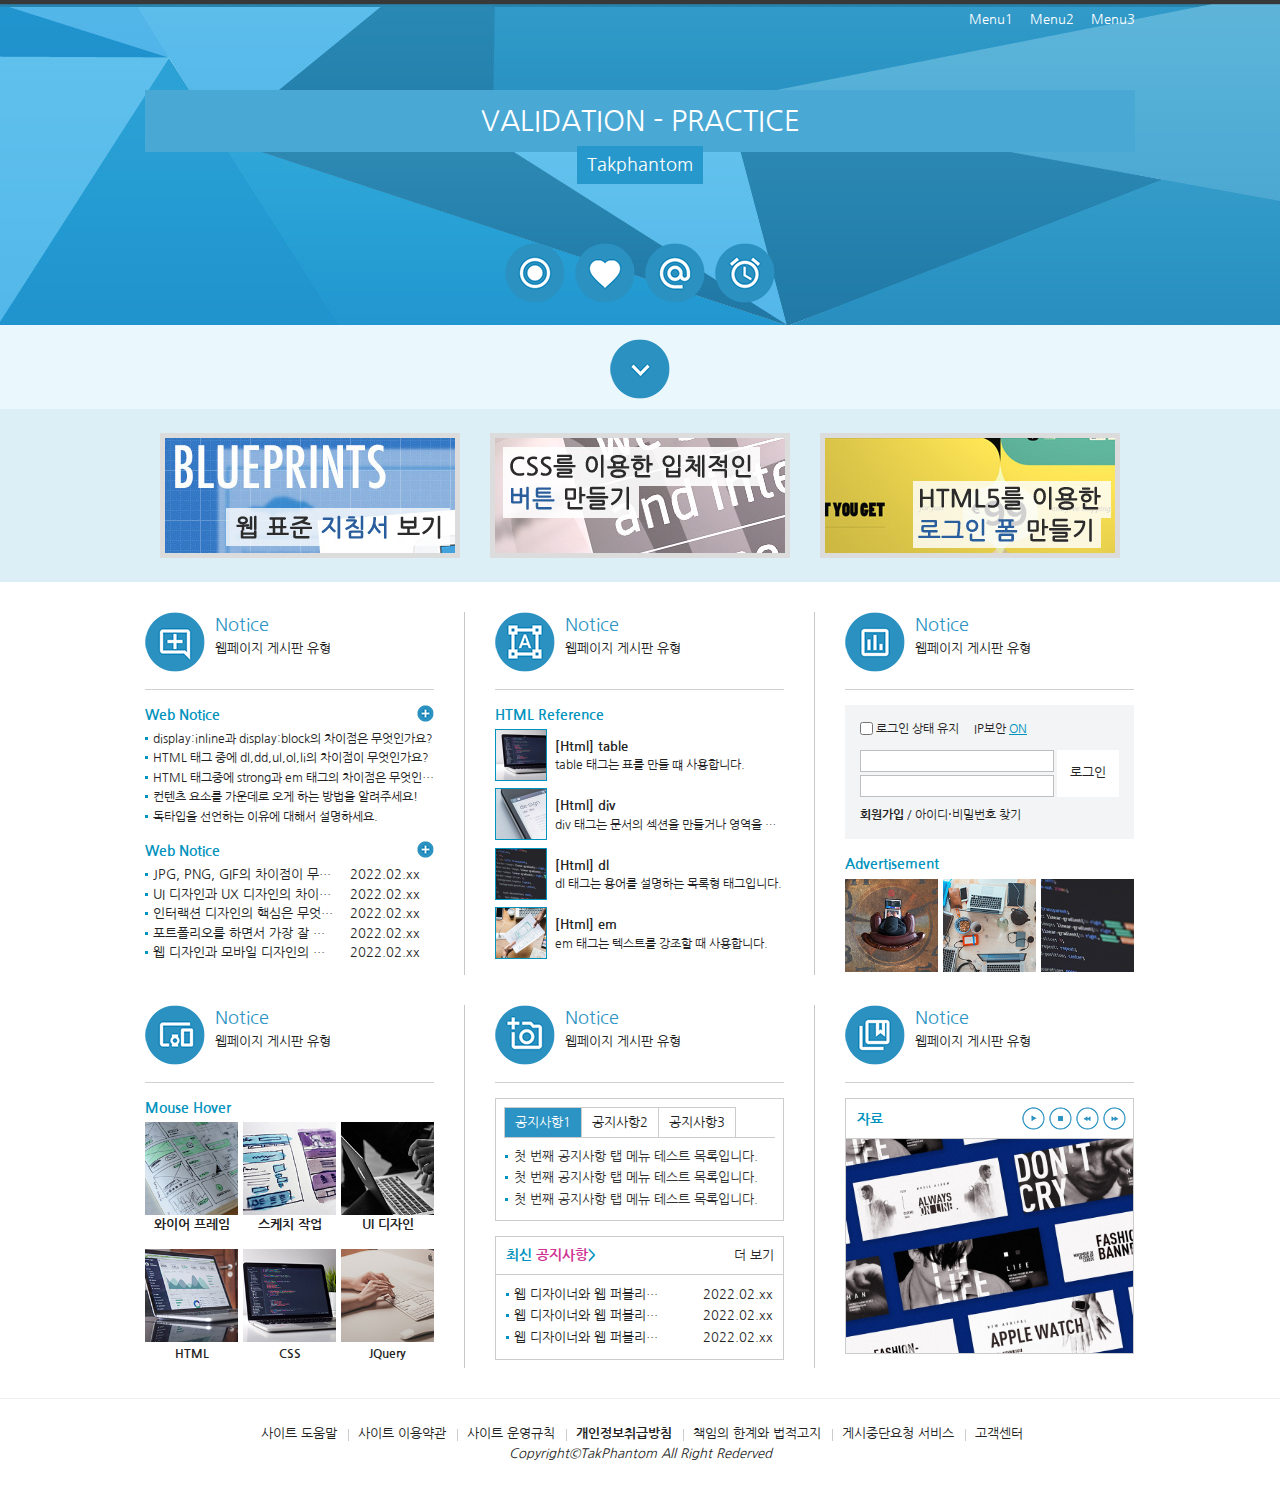
<file: index.html>
<!DOCTYPE html>
<html lang="ko">
  <head>
    <meta charset="UTF-8" />
    <meta http-equiv="X-UA-Compatible" content="IE=edge" />
    <meta name="viewport" content="width=device-width, initial-scale=1.0" />

    <!-- meta태그 사이트 설명 -->
    <meta name="author" content="Takphantom" />
    <meta name="description" content="웹 표준을 준수한 사이트 예제입니다" />
    <meta name="keywords" content="탁팬텀, 웹표준, 웹접근성, 사이트 만들기" />

    <title>웹표준</title>
    <!-- CSS -->
    <link rel="stylesheet" type="text/css" href="/css/reset.css" />
    <link rel="stylesheet" type="text/css" href="/css/style.css" />

    <!-- Web font -->
    <link rel="preconnect" href="https://fonts.googleapis.com" />
    <link rel="preconnect" href="https://fonts.gstatic.com" crossorigin />
    <link href="https://fonts.googleapis.com/css2?family=Nanum+Gothic:wght@400;700&display=swap" rel="stylesheet" />
    <!-- JS -->
    <script src="https://ajax.googleapis.com/ajax/libs/jquery/1.12.4/jquery.min.js"></script>
    <script src="/js/Slideshow_loop.js" defer></script>
  </head>
  <body>
    <!-- skip nav -->
    <div id="skip">
      <a href="#cont_nav">전체 메뉴 바로가기</a>
      <a href="#cont_ban">배너 영역 바로가기</a>
      <a href="#cont_cont">컨텐츠 영역 바로가기</a>
    </div>
    <!-- //skip nav -->

    <div id="wrap">
      <div id="header">
        <div class="container">
          <div class="header">
            <div class="header_menu">
              <a href="#">Menu1</a>
              <a href="#">Menu2</a>
              <a href="#">Menu3</a>
            </div>
            <!-- //header menu -->
            <div class="header_tit">
              <h1>Validation - practice</h1>
              <a href="#">Takphantom</a>
            </div>
            <!-- //header title -->
            <div class="header_icon">
              <a href="#" class="icon1"><span class="ir_pm">icon1</span></a>
              <a href="#" class="icon2"><span class="ir_pm">icon2</span></a>
              <a href="#" class="icon3"><span class="ir_pm">icon3</span></a>
              <a href="#" class="icon4"><span class="ir_pm">icon4</span></a>
            </div>
            <!-- //header icon -->
          </div>
        </div>
      </div>
      <!-- //header -->

      <div id="content">
        <div id="cont_nav">
          <div class="container">
            <h2 class="ir_su">전체 메뉴</h2>
            <div class="nav">
              <div>
                <h3>HTML Reference</h3>
                <ol>
                  <li><a href="#">HTML 태그(Tag)</a></li>
                  <li><a href="#">블록 요소/인라인 요소</a></li>
                  <li><a href="#">DTD 선언</a></li>
                  <li><a href="#">언어 속성 설정</a></li>
                  <li><a href="#">HTML &lt;title&gt;</a></li>
                  <li><a href="#">HTML &lt;meta&gt;</a></li>
                  <li><a href="#">특수문자</a></li>
                  <li><a href="#">하이퍼 링크</a></li>
                  <li><a href="#">HTML &lt;style&gt;</a></li>
                  <li><a href="#">HTML &lt;html&gt;</a></li>
                  <li><a href="#">HTML &lt;head&gt;</a></li>
                  <li><a href="#">HTML &lt;div&gt;</a></li>
                  <li><a href="#">HTML &lt;colgroup&gt;</a></li>
                  <li><a href="#">HTML &lt;caption&gt;</a></li>
                </ol>
              </div>
              <div>
                <h3>CSS Reference</h3>
                <ol>
                  <li><a href="#">CSS 선택자</a></li>
                  <li><a href="#">CSS 단위</a></li>
                  <li><a href="#">CSS 색상</a></li>
                  <li><a href="#">CSS 선언 방법</a></li>
                  <li><a href="#">상대주소와 절대주소</a></li>
                  <li><a href="#">CSS float</a></li>
                  <li><a href="#">이미지 표현 방법</a></li>
                  <li><a href="#">이미지 스프라이트</a></li>
                  <li><a href="#">IR 효과</a></li>
                  <li><a href="#">이미지 최적화</a></li>
                  <li><a href="#">background-color</a></li>
                  <li><a href="#">border-style</a></li>
                  <li><a href="#">font-size</a></li>
                  <li><a href="#">text-align</a></li>
                </ol>
              </div>
              <div class="last">
                <h3>Webstandard</h3>
                <ol>
                  <li><a href="#">웹 표준</a></li>
                  <li><a href="#">웹 접근성</a></li>
                  <li><a href="#">W3C</a></li>
                  <li><a href="#">웹 접근성 연구소</a></li>
                  <li><a href="#">네이버 널리</a></li>
                  <li><a href="#">다음 다룸</a></li>
                  <li><a href="#">Webstandard</a></li>
                </ol>
              </div>
            </div>
          </div>
        </div>
        <!-- //cont_nav -->
        <div id="cont_tit">
          <div class="container">
            <div class="tit">
              <a href="#" class="btn"><h2 class="ir_pm">전체메뉴</h2></a>
            </div>
          </div>
        </div>
        <!-- //cont_tit -->
        <div id="cont_ban">
          <div class="container">
            <div class="ban">
              <a href="#" class="prev"><span class="ir_pm">이전 이미지</span></a>
              <ul class="ban_slide">
                <li class="ban_img1">
                  <a href="#"><img src="img/banner_link1.jpg" alt="웹 표준 지침서 보기" /></a>
                </li>
                <li class="ban_img2">
                  <a href="#"><img src="img/banner_link2.jpg" alt="CSS 버튼 만들기" /></a>
                </li>
                <li class="ban_img3">
                  <a href="#"><img src="img/banner_link3.jpg" alt="로그인 폼 만들기" /></a>
                </li>
              </ul>
              <a href="#" class="next"><span class="ir_pm">다음 이미지</span></a>
            </div>
          </div>
        </div>
        <!-- //cont_ban -->
        <div id="con_cont">
          <div class="container">
            <div class="cont">
              <div class="column col1">
                <h3>
                  <span class="ico_img ir_pm">아이콘</span>
                  <span class="ico_tit">Notice</span>
                </h3>
                <p class="ico_desc">웹페이지 게시판 유형</p>
                <!-- 게시판 -->
                <div class="notice">
                  <h4>Web Notice</h4>
                  <ul>
                    <li><a href="#">display:inline과 display:block의 차이점은 무엇인가요?</a></li>
                    <li><a href="#">HTML 태그 중에 dl,dd,ul,ol,li의 차이점이 무엇인가요?</a></li>
                    <li><a href="#">HTML 태그중에 strong과 em 태그의 차이점은 무엇인가요?</a></li>
                    <li><a href="#">컨텐츠 요소를 가운데로 오게 하는 방법을 알려주세요!</a></li>
                    <li><a href="#">독타입을 선언하는 이유에 대해서 설명하세요.</a></li>
                  </ul>
                  <a href="#" class="more ir_pm" title="더보기">더 보기</a>
                </div>
                <!-- //게시판 -->
                <!-- 게시판2 -->
                <div class="notice2">
                  <h4>Web Notice</h4>
                  <ul>
                    <li><a href="#">JPG, PNG, GIF의 차이점이 무엇인가요?</a><span>2022.02.xx</span></li>
                    <li><a href="#">UI 디자인과 UX 디자인의 차이점을 설명하세요.</a><span>2022.02.xx</span></li>
                    <li><a href="#">인터랙션 디자인의 핵심은 무엇이라고 생각하나요?</a><span>2022.02.xx</span></li>
                    <li><a href="#">포트폴리오를 하면서 가장 잘 했다고 생각하는 부분은 무엇인가요?</a><span>2022.02.xx</span></li>
                    <li><a href="#">웹 디자인과 모바일 디자인의 차이가 무엇이라고 생각하나요?</a><span>2022.02.xx</span></li>
                  </ul>
                  <a href="#" class="more ir_pm" title="더보기">더 보기</a>
                </div>
              </div>
              <!-- //col1 -->
              <div class="column col2">
                <h3>
                  <span class="ico_img ir_pm">아이콘</span>
                  <span class="ico_tit">Notice</span>
                </h3>
                <p class="ico_desc">웹페이지 게시판 유형</p>
                <div class="notice3">
                  <h4>HTML Reference</h4>
                  <ul>
                    <li>
                      <a href="#">
                        <img src="/img/notice01.jpg" alt="이미지1" />
                        <strong>[Html] table</strong>
                        <span>table 태그는 표를 만들 떄 사용합니다.</span>
                      </a>
                    </li>
                    <li>
                      <a href="#">
                        <img src="/img/notice02.jpg" alt="이미지2" />
                        <strong>[Html] div</strong>
                        <span>div 태그는 문서의 섹션을 만들거나 영역을 나눌 때 사용합니다.</span>
                      </a>
                    </li>
                    <li>
                      <a href="#">
                        <img src="/img/notice03.jpg" alt="이미지3" />
                        <strong>[Html] dl</strong>
                        <span>dl 태그는 용어를 설명하는 목록형 태그입니다.</span>
                      </a>
                    </li>
                    <li>
                      <a href="#">
                        <img src="/img/notice04.jpg" alt="이미지4" />
                        <strong>[Html] em</strong>
                        <span>em 태그는 텍스트를 강조할 때 사용합니다.</span>
                      </a>
                    </li>
                  </ul>
                  <a href="#" class="more ir_pm" title="더보기">더 보기</a>
                </div>
              </div>
              <!-- //col2 -->
              <div class="column col3">
                <h3>
                  <span class="ico_img ir_pm">아이콘</span>
                  <span class="ico_tit">Notice</span>
                </h3>
                <p class="ico_desc">웹페이지 게시판 유형</p>
                <!-- log-in -->
                <div class="login_wrap">
                  <h4 class="ir_su">로그인 정보</h4>
                  <form id="login_form" name="login_form" action="post">
                    <fieldset>
                      <legend class="ir_su">로그인 및 관련 설정</legend>
                      <div class="login_header">
                        <h5 class="ir_su">로그인 보안</h5>
                        <div class="lh_check">
                          <input id="infor_check" type="checkbox" class="input_check" />
                          <label for="infor_check">로그인 상태 유지</label>
                        </div>
                        <div class="lh_ip">IP보안 <em>ON</em></div>
                      </div>
                      <div class="login_content">
                        <h5 class="ir_su">로그인 영역</h5>
                        <div class="lc_text">
                          <label for="uid" class="ir_su">아이디</label>
                          <input type="text" id="uid" name="uid" class="input_text" maxlength="20" />
                          <label for="upw" class="ir_su">비밀번호</label>
                          <input type="password" id="upw" name="upw" class="input_text" maxlength="20" />
                        </div>
                        <button class="lc_btn" type="submit">로그인</button>
                      </div>
                      <div class="login_footer">
                        <h5 class="ir_su">로그인 문제해결</h5>
                        <ul>
                          <li>
                            <a href="#"><strong>회원가입</strong> / </a>
                          </li>
                          <li><a href="#">아이디</a>&middot;<a href="#">비밀번호 찾기</a></li>
                        </ul>
                      </div>
                    </fieldset>
                  </form>
                </div>
                <!-- //log-in -->
                <!-- pop-up -->
                <div class="popup">
                  <h4>Advertisement</h4>
                  <ul>
                    <li>
                      <a href="#"><img src="/img/sban07.jpg" alt="이미지1" /></a>
                    </li>
                    <li>
                      <a href="#"><img src="/img/sban08.jpg" alt="이미지2" /></a>
                    </li>
                    <li class="last">
                      <a href="#"><img src="/img/sban09.jpg" alt="이미지3" /></a>
                    </li>
                  </ul>
                </div>
                <!-- //pop-up -->
              </div>
              <!-- //col3 -->
              <div class="column col4">
                <h3>
                  <span class="ico_img ir_pm">아이콘</span>
                  <span class="ico_tit">Notice</span>
                </h3>
                <p class="ico_desc">웹페이지 게시판 유형</p>
                <!-- 마우스호버 -->
                <div class="notice_hover">
                  <h4>Mouse Hover</h4>
                  <ul>
                    <li>
                      <a href="#">
                        <span>
                          <img src="img/sban01.jpg" alt="이미지1" />
                          <em>바로가기</em>
                        </span>
                        <strong>와이어 프레임</strong>
                      </a>
                    </li>
                    <li>
                      <a href="#">
                        <span>
                          <img src="img/sban02.jpg" alt="이미지2" />
                          <em>바로가기</em>
                        </span>
                        <strong>스케치 작업</strong>
                      </a>
                    </li>
                    <li>
                      <a href="#">
                        <span>
                          <img src="img/sban03.jpg" alt="이미지3" />
                          <em>바로가기</em>
                        </span>
                        <strong>UI 디자인</strong>
                      </a>
                    </li>
                  </ul>
                </div>
                <div class="notice_hover2 mt15">
                  <h4 class="ir_su">Mouse Hover</h4>
                  <ul>
                    <li>
                      <a href="#">
                        <span>
                          <img src="img/sban04.jpg" alt="이미지1" />
                          <em>바로가기</em>
                        </span>
                        <strong>HTML</strong>
                      </a>
                    </li>
                    <li>
                      <a href="#">
                        <span>
                          <img src="img/sban05.jpg" alt="이미지2" />
                          <em>바로가기</em>
                        </span>
                        <strong>CSS</strong>
                      </a>
                    </li>
                    <li>
                      <a href="#">
                        <span>
                          <img src="img/sban06.jpg" alt="이미지3" />
                          <em>바로가기</em>
                        </span>
                        <strong>JQuery</strong>
                      </a>
                    </li>
                  </ul>
                </div>
              </div>
              <!-- //마우스호버 -->
              <!-- //col4 -->
              <div class="column col5">
                <h3>
                  <span class="ico_img ir_pm">아이콘</span>
                  <span class="ico_tit">Notice</span>
                </h3>
                <p class="ico_desc">웹페이지 게시판 유형</p>
                <div class="tab_menu">
                  <h4 class="ir_su">탭 메뉴</h4>
                  <ul>
                    <li class="active">
                      <a href="#">공지사항1</a>
                      <ul>
                        <li><a href="#">첫 번째 공지사항 탭 메뉴 테스트 목록입니다.</a></li>
                        <li><a href="#">첫 번째 공지사항 탭 메뉴 테스트 목록입니다.</a></li>
                        <li><a href="#">첫 번째 공지사항 탭 메뉴 테스트 목록입니다.</a></li>
                      </ul>
                    </li>
                    <li>
                      <a href="#">공지사항2</a>
                      <ul style="display: none">
                        <li><a href="#">두 번째 공지사항 탭 메뉴 테스트 목록입니다.</a></li>
                        <li><a href="#">두 번째 공지사항 탭 메뉴 테스트 목록입니다.</a></li>
                        <li><a href="#">두 번째 공지사항 탭 메뉴 테스트 목록입니다.</a></li>
                      </ul>
                    </li>
                    <li>
                      <a href="#">공지사항3</a>
                      <ul style="display: none">
                        <li><a href="#">세 번째 공지사항 탭 메뉴 테스트 목록입니다.</a></li>
                        <li><a href="#">세 번째 공지사항 탭 메뉴 테스트 목록입니다.</a></li>
                        <li><a href="#">세 번째 공지사항 탭 메뉴 테스트 목록입니다.</a></li>
                      </ul>
                    </li>
                  </ul>
                </div>
                <div class="notice4 mt15">
                  <h4>최신 <em>공지사항</em>></h4>
                  <ul>
                    <li><a href="#">웹 디자이너와 웹 퍼블리셔의 차이점은 무엇인가요?</a><span>2022.02.xx</span></li>
                    <li><a href="#">웹 디자이너와 웹 퍼블리셔의 차이점은 무엇인가요?</a><span>2022.02.xx</span></li>
                    <li><a href="#">웹 디자이너와 웹 퍼블리셔의 차이점은 무엇인가요?</a><span>2022.02.xx</span></li>
                    <a href="#" class="more" title="더보기">더 보기</a>
                  </ul>
                </div>
              </div>
              <!-- //col5 -->
              <div class="column col6">
                <h3>
                  <span class="ico_img ir_pm">아이콘</span>
                  <span class="ico_tit">Notice</span>
                </h3>
                <p class="ico_desc">웹페이지 게시판 유형</p>
                <!-- gallery -->
                <div class="gallery">
                  <h4>자료</h4>
                  <div class="gallery_btn">
                    <ul>
                      <li class="gb_icon1">
                        <a href="#"><span class="ir_pm">시작</span></a>
                      </li>
                      <li class="gb_icon2">
                        <a href="#"><span class="ir_pm">정지</span></a>
                      </li>
                      <li class="gb_icon3">
                        <a href="#"><span class="ir_pm">이전이미지</span></a>
                      </li>
                      <li class="gb_icon4">
                        <a href="#"><span class="ir_pm">다음이미지</span></a>
                      </li>
                    </ul>
                  </div>
                  <div class="gallery_img">
                    <ul>
                      <li>
                        <a href="#"><img src="/img/gallery01.jpg" alt="갤러리1" /></a>
                      </li>
                      <li>
                        <a href="#"><img src="/img/gallery02.jpg" alt="갤러리2" /></a>
                      </li>
                      <li>
                        <a href="#"><img src="/img/gallery03.jpg" alt="갤러리3" /></a>
                      </li>
                      <li>
                        <a href="#"><img src="/img/gallery04.jpg" alt="갤러리4" /></a>
                      </li>
                      <li>
                        <a href="#"><img src="/img/gallery05.jpg" alt="갤러리5" /></a>
                      </li>
                    </ul>
                  </div>
                </div>
              </div>
              <!-- //col6 -->
            </div>
          </div>
        </div>
        <!-- //con_cont -->
      </div>
      <!-- //content -->

      <div id="footer">
        <div class="container">
          <h2 class="ir_su">푸터 영역</h2>
          <div class="footer">
            <ul>
              <li><a href="#">사이트 도움말</a></li>
              <li><a href="#">사이트 이용약관</a></li>
              <li><a href="#">사이트 운영규칙</a></li>
              <li>
                <a href="#"><strong>개인정보취급방침</strong></a>
              </li>
              <li><a href="#">책임의 한계와 법적고지</a></li>
              <li><a href="#">게시중단요청 서비스</a></li>
              <li><a href="#">고객센터</a></li>
              <address>Copyright&copy;<a href="https://github.com/miroterra/Web-Validation-pac">TakPhantom</a> All Right Rederved</address>
            </ul>
          </div>
        </div>
      </div>
      <!-- //footer -->
    </div>
    <!-- //wrap -->
  </body>
</html>
</file>
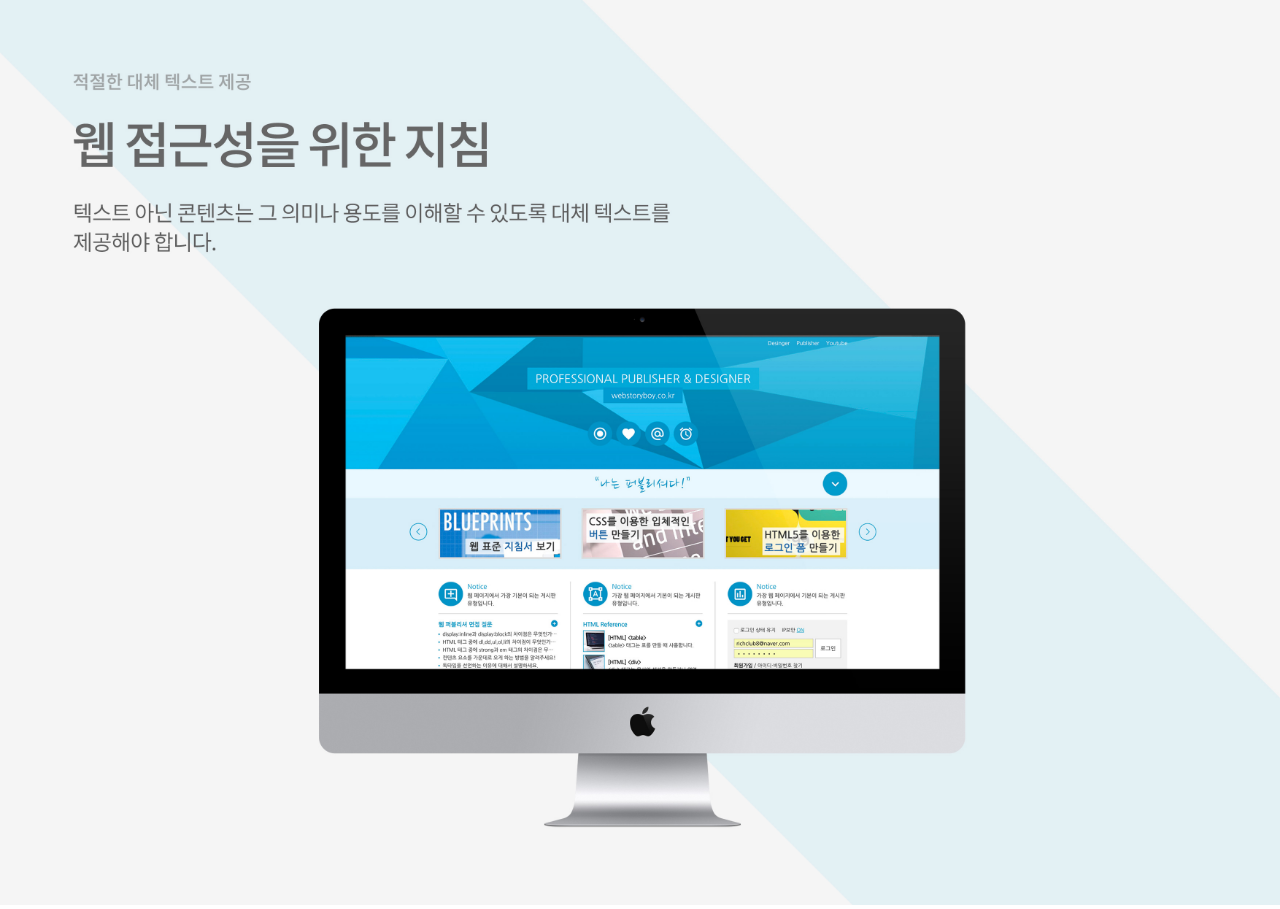
<file: sample_popup.html>
<!DOCTYPE html>
<html lang="ko">
  <head>
    <meta charset="UTF-8" />
    <meta name="author" content="Takphantom" />
    <meta name="description" content="웹 표준을 준수한 사이트 예제입니다" />
    <meta name="keywords" content="탁팬텀, 웹표준, 웹접근성, 사이트 만들기" />
    <title>WEBSTANDARD SITE</title>
    <style>
      * {
        margin: 0;
        padding: 0;
      }
      img {
        width: 100%;
      }
    </style>
  </head>
  <body>
    <div><img src="img/webstandard2.jpg" alt="웹표준2" /></div>
  </body>
</html>
</file>
<file: css/style.css>
@charset "UTF-8";

/* skip nav */
#skip {
  position: relative;
}
#skip a {
  position: absolute;
  left: 0px;
  top: -45px;
  background: #333;
  line-height: 40px;
  width: 200px;
  text-align: center;
  color: #fff;
}
#skip a:active,
#skip a:focus {
  top: 0;
}

/* 레이아웃 */

#header {
  height: 325px;
  background: url(../img/header_bg.jpg) center top repeat-x;
}

#footer {
  border-top: 1px solid #eee;
}

/* 컨텐츠 레이아웃 */
#cont_nav {
  background-color: #f6fdff;
  display: none;
}
#cont_tit {
  background-color: #eaf7fd;
}
#cont_ban {
  background-color: #dceff7;
}
#cont_cont {
  background-color: #f6fdff;
}
/* 컨테이너 */
.container {
  width: 990px;
  margin: 0 auto;
  height: inherit;
  /* background: rgba(255, 255, 255, 0.3); */
}

/* header */

.header .header_menu {
  text-align: right;
}
.header .header_menu a {
  color: #fff;
  padding: 10px 0 10px 13px;
  display: inline-block;
}
.header .header_menu a:hover {
  color: #444;
}
.header .header_tit {
  text-align: center;
}
.header .header_tit h1 {
  background-color: #4aa8d4;
  font-size: 28px;
  padding: 10px;
  display: block;
  color: #fff;
  margin-top: 50px;
  font-weight: normal;
  text-transform: uppercase;
}
.header .header_tit a {
  font-size: 18px;
  background-color: #2698cb;
  color: #fff;
  padding: 10px;
  margin-top: -10px;
}
.header .header_icon {
  text-align: center;
  margin-top: 50px;
}
.header .header_icon a {
  display: inline-block;
  width: 60px;
  height: 60px;
  background: url(../img/icon.png);
  margin: 0 3px;
}
.header .header_icon a.icon1 {
  background-position: 0 0;
}
.header .header_icon a.icon2 {
  background-position: 0 -60px;
}
.header .header_icon a.icon3 {
  background-position: 0 -120px;
}
.header .header_icon a.icon4 {
  background-position: 0 -180px;
}

.header .header_icon a.icon1:hover {
  background-position: -60px 0;
}
.header .header_icon a.icon2:hover {
  background-position: -60px -60px;
}
.header .header_icon a.icon3:hover {
  background-position: -60px -120px;
}
.header .header_icon a.icon4:hover {
  background-position: -60px -180px;
}

/* nav menu */
.nav {
  overflow: hidden;
  padding: 30px 0;
}
.nav > div {
  float: left;
  width: 40%;
}
.nav > div:last-child {
  width: 20%;
}
.nav > div h3 {
  font-size: 18px;
  color: #25a2d0;
  margin-bottom: 4px;
}
.nav > div ol {
  overflow: hidden;
}
.nav > div ol li {
  float: left;
  width: 50%;
}
.nav > div.last ol li {
  width: 100%;
}
.nav > div ol li a:hover {
  text-decoration: underline;
}

/* title */
.tit {
  text-align: center;
  padding: 0px 0px 10px 0px;
}
.tit .btn {
  display: inline-block;
  width: 60px;
  height: 60px;
  background: url(../img/icon.png) no-repeat 0 -600px;
}
.tit .btn.on {
  background-position: 0 -660px;
}

/* banner */
.ban_wrap {
  width: 100%;
  position: relative;
}
.ban {
  position: relative;
  padding: 24px 0;
  margin: 0 auto;
  width: 960px;
  height: 125px;
  overflow: hidden;
}
.ban ul {
  position: absolute;
  left: 0;
  overflow: hidden;
}
.ban.animated {
  transition: 0.5s ease-out;
}
.ban ul li {
  float: left;
}
.ban ul li:not(:last-child) {
  margin-right: 30px;
}
.ban ul li.ban_img1 {
  text-align: left;
}
.ban ul li.ban_img2 {
  text-align: center;
}
.ban ul li.ban_img3 {
  text-align: right;
}
.ban ul li img {
  border: 5px solid #dcdcdc;
}
.ban ul li img:hover {
  border-color: #98bcdc;
}
.ban_btn a.prev {
  position: absolute;
  left: -80px;
  top: 60px;
  width: 43px;
  height: 43px;
  background: url(../img/icon.png) no-repeat -150px 0;
}
.ban_btn a.prev:hover {
  background: url(../img/icon.png) no-repeat -193px 0;
}

.ban_btn a.next {
  position: absolute;
  right: -80px;
  top: 60px;
  width: 43px;
  height: 43px;
  background: url(../img/icon.png) no-repeat -150px -43px;
}
.ban_btn a.next:hover {
  background: url(../img/icon.png) no-repeat -193px -43px;
}

/* content */
.cont {
  overflow: hidden;
  padding-top: 30px;
}
.cont .column {
  width: 289px;
  height: 363px;
  float: left;
  margin: 0 30px 30px 0;
  padding-right: 30px;
  position: relative;
}
.cont .col1 {
  border-right: 1px solid #c8c8c8;
}
.cont .col2 {
  border-right: 1px solid #c8c8c8;
}
.cont .col3 {
  margin-right: 0;
  padding-right: 0;
}
.cont .col4 {
  border-right: 1px solid #c8c8c8;
}
.cont .col5 {
  border-right: 1px solid #c8c8c8;
}
.cont .col6 {
  margin-right: 0;
  padding-right: 0;
}

.cont .column .ico_img {
  display: block;
  width: 60px;
  height: 60px;
  background: url(../img/icon.png) no-repeat;
  position: absolute;
}
.cont .column .ico_tit {
  padding-left: 70px;
  font-size: 18px;
  color: #2c94c4;
}
.cont .column .ico_desc {
  padding-left: 70px;
  border-bottom: 1px solid #d0d0d0;
  padding-bottom: 30px;
  margin-bottom: 15px;
}

.cont .col1 .ico_img {
  background-position: 0 -240px;
}
.cont .col2 .ico_img {
  background-position: 0 -300px;
}
.cont .col3 .ico_img {
  background-position: 0 -360px;
}
.cont .col4 .ico_img {
  background-position: 0 -420px;
}
.cont .col5 .ico_img {
  background-position: 0 -480px;
}
.cont .col6 .ico_img {
  background-position: 0 -540px;
}
.cont .col1 .ico_img:hover {
  background-position: -60px -240px;
}
.cont .col2 .ico_img:hover {
  background-position: -60px -300px;
}
.cont .col3 .ico_img:hover {
  background-position: -60px -360px;
}
.cont .col4 .ico_img:hover {
  background-position: -60px -420px;
}
.cont .col5 .ico_img:hover {
  background-position: -60px -480px;
}
.cont .col6 .ico_img:hover {
  background-position: -60px -540px;
}

/* 게시판 */
.notice {
  position: relative;
}
.notice h4 {
  font-size: 14px;
  color: #0093bd;
  padding-bottom: 3px;
  font-weight: bold;
}
.notice ul li {
  overflow: hidden;
  text-overflow: ellipsis;
  white-space: nowrap;
  background: url(../img/dot.gif) no-repeat 0 8px;
  padding-left: 8px;
}
.notice ul li a {
  font-size: 12px;
}
.notice .more {
  position: absolute;
  right: 0;
  top: 0;
  display: block;
  background: url(../img/icon.png) -150px -90px;
  width: 17px;
  height: 17px;
}
/* 게시판2 */
.notice2 {
  position: relative;
  margin-top: 15px;
}
.notice2 h4 {
  font-size: 14px;
  color: #0093bd;
  padding-bottom: 3px;
  font-weight: bold;
}

.notice2 li {
  overflow: hidden;
  background: url(../img/dot.gif) no-repeat 0 8px;
  padding-left: 8px;
}
.notice2 li a {
  float: left;
  width: 65%;
  overflow: hidden;
  text-overflow: ellipsis;
  white-space: nowrap;
}
.notice2 li span {
  float: right;
  width: 30%;
}
.notice2 a.more {
  position: absolute;
  right: 0;
  top: 0;
  display: block;
  background: url(../img/icon.png) -150px -90px;
  width: 17px;
  height: 17px;
}

/* 게시판3 */
.notice3 {
  position: relative;
}
.notice3 h4 {
  font-size: 14px;
  color: #0093bd;
  padding-bottom: 3px;
  font-weight: bold;
}
.notice3 li {
  position: relative;
  padding: 8px 0 14px 60px;
}
.notice3 li a img {
  width: 50px;
  position: absolute;
  left: 0;
  top: 0;
  border: 1px solid #0093bd;
}
.notice3 li a strong {
  display: block;
  overflow: hidden;
  text-overflow: ellipsis;
  white-space: nowrap;
}
.notice3 li a span {
  display: block;
  overflow: hidden;
  text-overflow: ellipsis;
  white-space: nowrap;
  font-size: 12px;
}
.notice3 li a.more {
  position: absolute;
  right: 0;
  top: 0;
  display: block;
  background: url(../img/icon.png) -150px -90px;
  width: 17px;
  height: 17px;
}
/* 게시판 4 마우스 호버 */
.notice_hover h4 {
  font-size: 14px;
  color: #0093bd;
  padding-bottom: 3px;
  font-weight: bold;
}
.notice_hover ul {
  overflow: hidden;
}
.notice_hover li {
  width: 93px;
  float: left;
  margin-right: 5px;
  text-align: center;
}
.notice_hover li:last-child {
  margin-right: 0;
}
.notice_hover li a span {
  position: relative;
  display: block;
  width: 93px;
  height: 93px;
  line-height: 93px;
}
.notice_hover li a span img {
  width: 100%;
}
.notice_hover li a span em {
  visibility: hidden;
  position: absolute;
  left: 0;
  top: 0;
  background: rgba(0, 0, 0, 0.7);
  color: #fff;
  width: 100%;
  height: 100%;
}
.notice_hover li a span:hover em {
  visibility: visible;
}
.notice_hover li a span strong {
  padding-top: 3px;
  display: inline-block;
  font-size: 12px;
}

/* 게시판 4 마우스 호버2 */

.notice_hover2 ul {
  overflow: hidden;
}
.notice_hover2 li {
  float: left;
  width: 93px;
  text-align: center;
  margin-right: 5px;
}
.notice_hover2 li:last-child {
  margin-right: 0;
}
.notice_hover2 li a span {
  position: relative;
  display: block;
  width: 93px;
  height: 93px;
}
.notice_hover2 li a span img {
  width: 100%;
}
.notice_hover2 li a span em {
  visibility: hidden;
  position: absolute;
  left: 0;
  bottom: 0;
  width: 100%;
  background: rgba(0, 0, 0, 0.7);
  color: #fff;
}
.notice_hover2 li a span:hover em {
  visibility: visible;
}
.notice_hover2 li a strong {
  padding-top: 3px;
  display: inline-block;
  font-size: 12px;
}
/* tab_menu */
.tab_menu {
  position: relative;
  border: 1px solid #ccc;
  padding: 8px;
  height: 105px;
}
.tab_menu ul {
  overflow: hidden;
  border-bottom: 1px solid #ccc;
}
.tab_menu ul li {
  float: left;
  border: 1px solid #ccc;
  margin-right: -1px;
  margin-bottom: -1px;
}
.tab_menu ul li a {
  padding: 5px 10px;
  display: block;
}
.tab_menu ul li ul {
  position: absolute;
  top: 48px;
  left: 0;
  width: 270px;
  border: 0;
}
.tab_menu ul li ul li {
  float: none;
  border: 0;
  background: url(/img/dot.gif) no-repeat 9px 8px;
  padding-left: 18px;
}
.tab_menu ul li ul li a {
  overflow: hidden;
  text-overflow: ellipsis;
  white-space: nowrap;
  width: 100%;
  padding: 0 0 3px 0;
}
.tab_menu ul li.active {
  background: #2c94c4;
}
.tab_menu ul li.active a {
  color: #fff;
}
.tab_menu ul li.active ul li a {
  color: #333;
}
/* notice4 */
.notice4 {
  position: relative;
  border: 1px solid #ccc;
}
.notice4 h4 {
  border-bottom: 1px solid #ccc;
  padding: 8px 10px;
  font-size: 14px;
  color: #0093bd;
  font-weight: 700;
}
.notice4 h4 em {
  color: #cf3292;
}
.notice4 ul {
  padding: 10px;
}
.notice4 li {
  overflow: hidden;
  background: url(/img/dot.gif) no-repeat 0 8px;
  padding-left: 8px;
  padding-bottom: 2px;
}
.notice4 li a {
  float: left;
  width: 60%;
  overflow: hidden;
  text-overflow: ellipsis;
  white-space: nowrap;
}
.notice4 li span {
  float: right;
  width: 30%;
  text-align: right;
}
.notice4 a.more {
  position: absolute;
  right: 9px;
  top: 9px;
}
/* gallery */
.gallery {
  position: relative;
  border: 1px solid #ccc;
  height: 254px;
  overflow: hidden;
}
.gallery h4 {
  font-size: 14px;
  color: #0093bd;
  border-bottom: 1px solid#ccc;
  padding: 10px 0 8px 11px;
  font-weight: bold;
}
.gallery .gallery_btn {
  position: absolute;
  right: 5px;
  top: 7px;
}
.gallery .gallery_btn ul {
  overflow: hidden;
}
.gallery .gallery_btn li {
  float: left;
  margin: 1px 2px;
}
.gallery .gallery_btn li a {
  display: block;
  width: 23px;
  height: 23px;
  background: url(/img/icon.png) no-repeat;
}
.gallery .gallery_btn li.gb_icon1 a {
  background-position: -150px -120px;
}
.gallery .gallery_btn li.gb_icon2 a {
  background-position: -150px -143px;
}
.gallery .gallery_btn li.gb_icon3 a {
  background-position: -150px -166px;
}
.gallery .gallery_btn li.gb_icon4 a {
  background-position: -150px -189px;
}

.gallery .gallery_btn li.gb_icon1 a:hover {
  background-position: -173px -120px;
}
.gallery .gallery_btn li.gb_icon2 a:hover {
  background-position: -173px -143px;
}
.gallery .gallery_btn li.gb_icon3 a:hover {
  background-position: -173px -166px;
}
.gallery .gallery_btn li.gb_icon4 a:hover {
  background-position: -173px -189px;
}
.gallery .gallery_img img {
  width: 100%;
}
/* log-in */
.login_wrap {
  margin-bottom: 15px;
  background: #f2f4f5;
  padding: 15px;
}
.login_header {
  overflow: hidden;
  font-size: 12px;
  height: 30px;
}
.login_header .lh_check {
  float: left;
  padding-right: 15px;
}
.login_header .lh_check .input_check {
  vertical-align: -2px;
}
.login_header .lh_ip {
  float: left;
}
.login_header .lh_ip em {
  color: #0093bd;
  text-decoration: underline;
}
.login_content {
  position: relative;
}
.login_content .lc_btn {
  position: absolute;
  right: 0;
  top: 0;
  width: 62px;
  height: 47px;
  background: #fff;
  border: #bebebe;
}
.login_content .lc_text .input_text {
  width: 182px;
  height: 16px;
  padding: 2px 5px;
  border: 1px solid #bebebe;
  margin-bottom: 3px;
  background: #fff;
}
.login_footer {
  margin-top: 5px;
}
.login_footer li {
  display: inline;
}
.login_footer li a {
  font-size: 12px;
}
/* pop-up */
.popup {
  margin-top: 15px;
}
.popup h4 {
  font-size: 14px;
  color: #0093bd;
  padding-bottom: 4px;
  font-weight: 700;
}
.popup ul {
  overflow: hidden;
}
.popup li {
  float: left;
  width: 93px;
  margin-right: 5px;
}
.popup li.last {
  margin-right: 0;
}
.popup li img {
  width: 100%;
}
/* footer */
.footer {
  padding: 25px;
  text-align: center;
}
.footer ul {
  margin-bottom: 20px;
}
.footer li {
  position: relative;
  display: inline;
  padding: 0 7px 0 10px;
}
.footer li:before {
  content: '';
  width: 1px;
  height: 12px;
  background: #ccc;
  position: absolute;
  left: 0;
  top: 2px;
}
.footer li:first-child:before {
  width: 0;
  height: 0;
}
</file>
